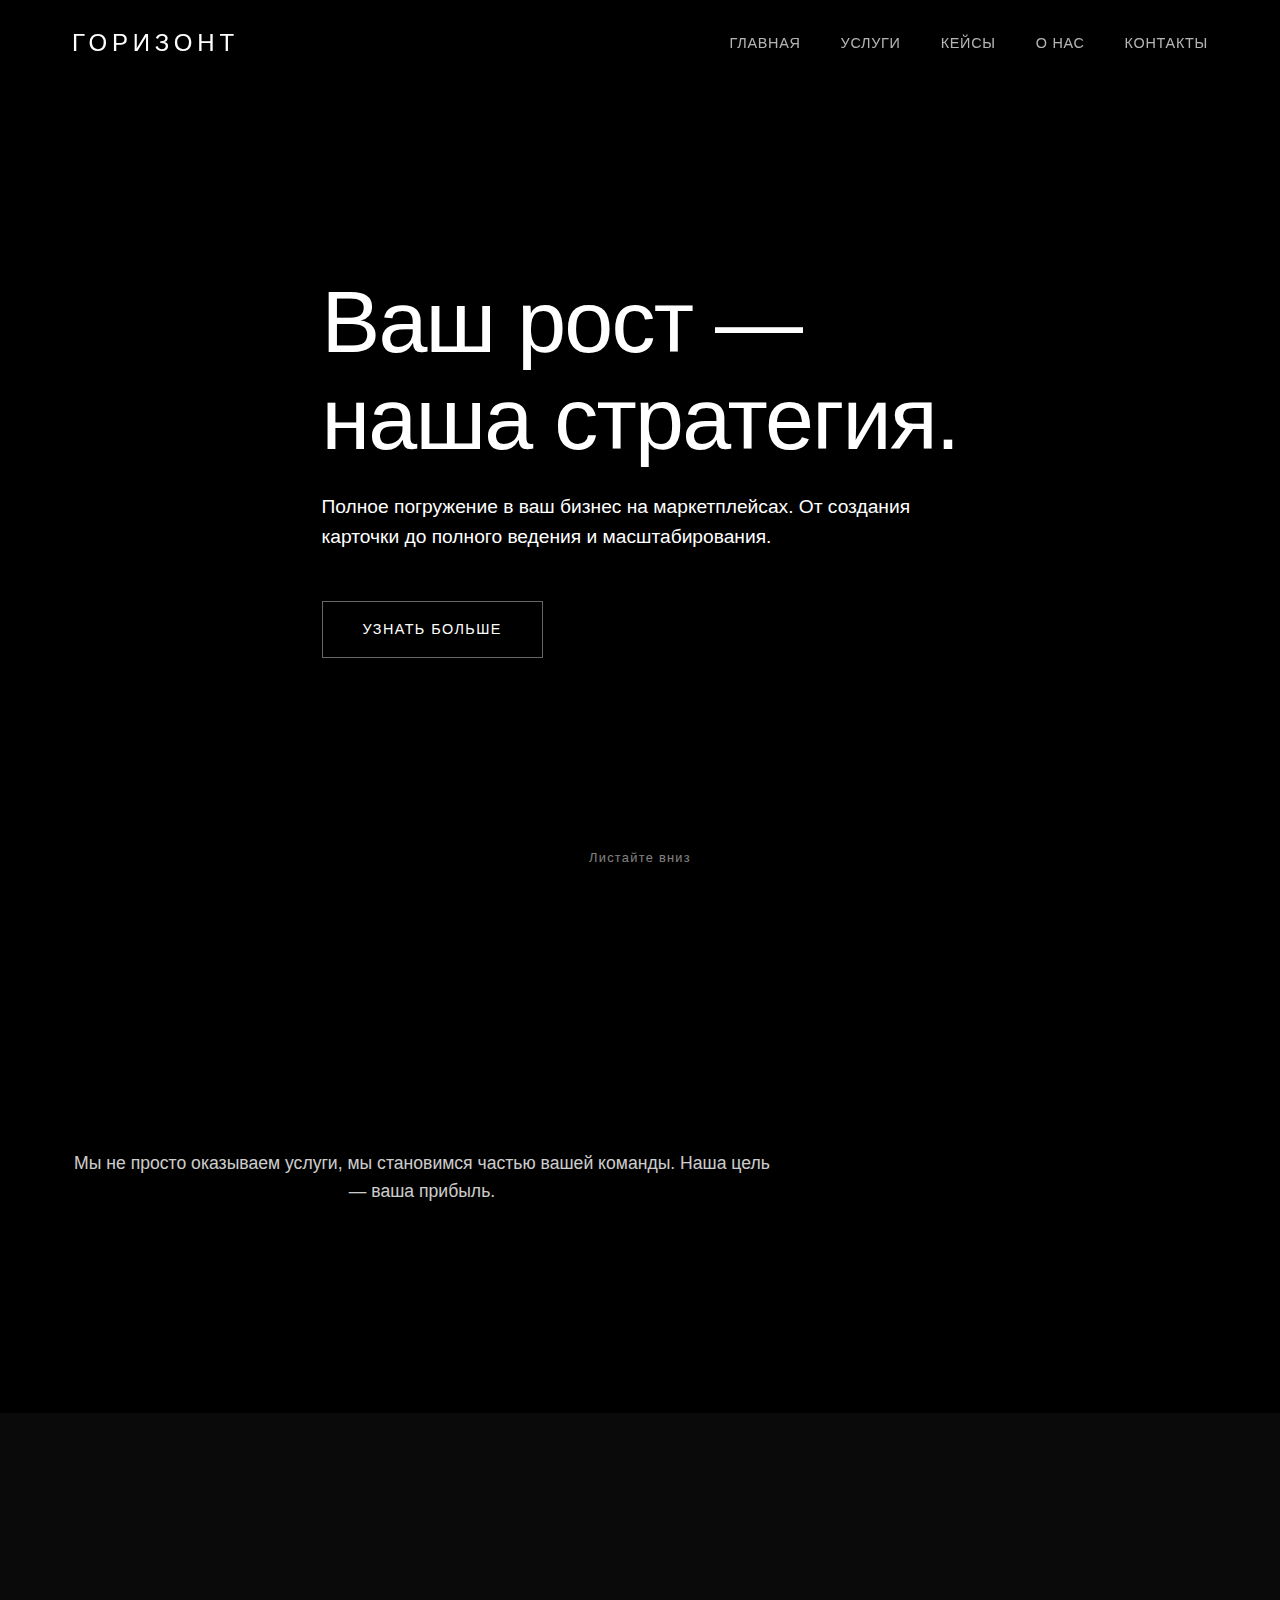
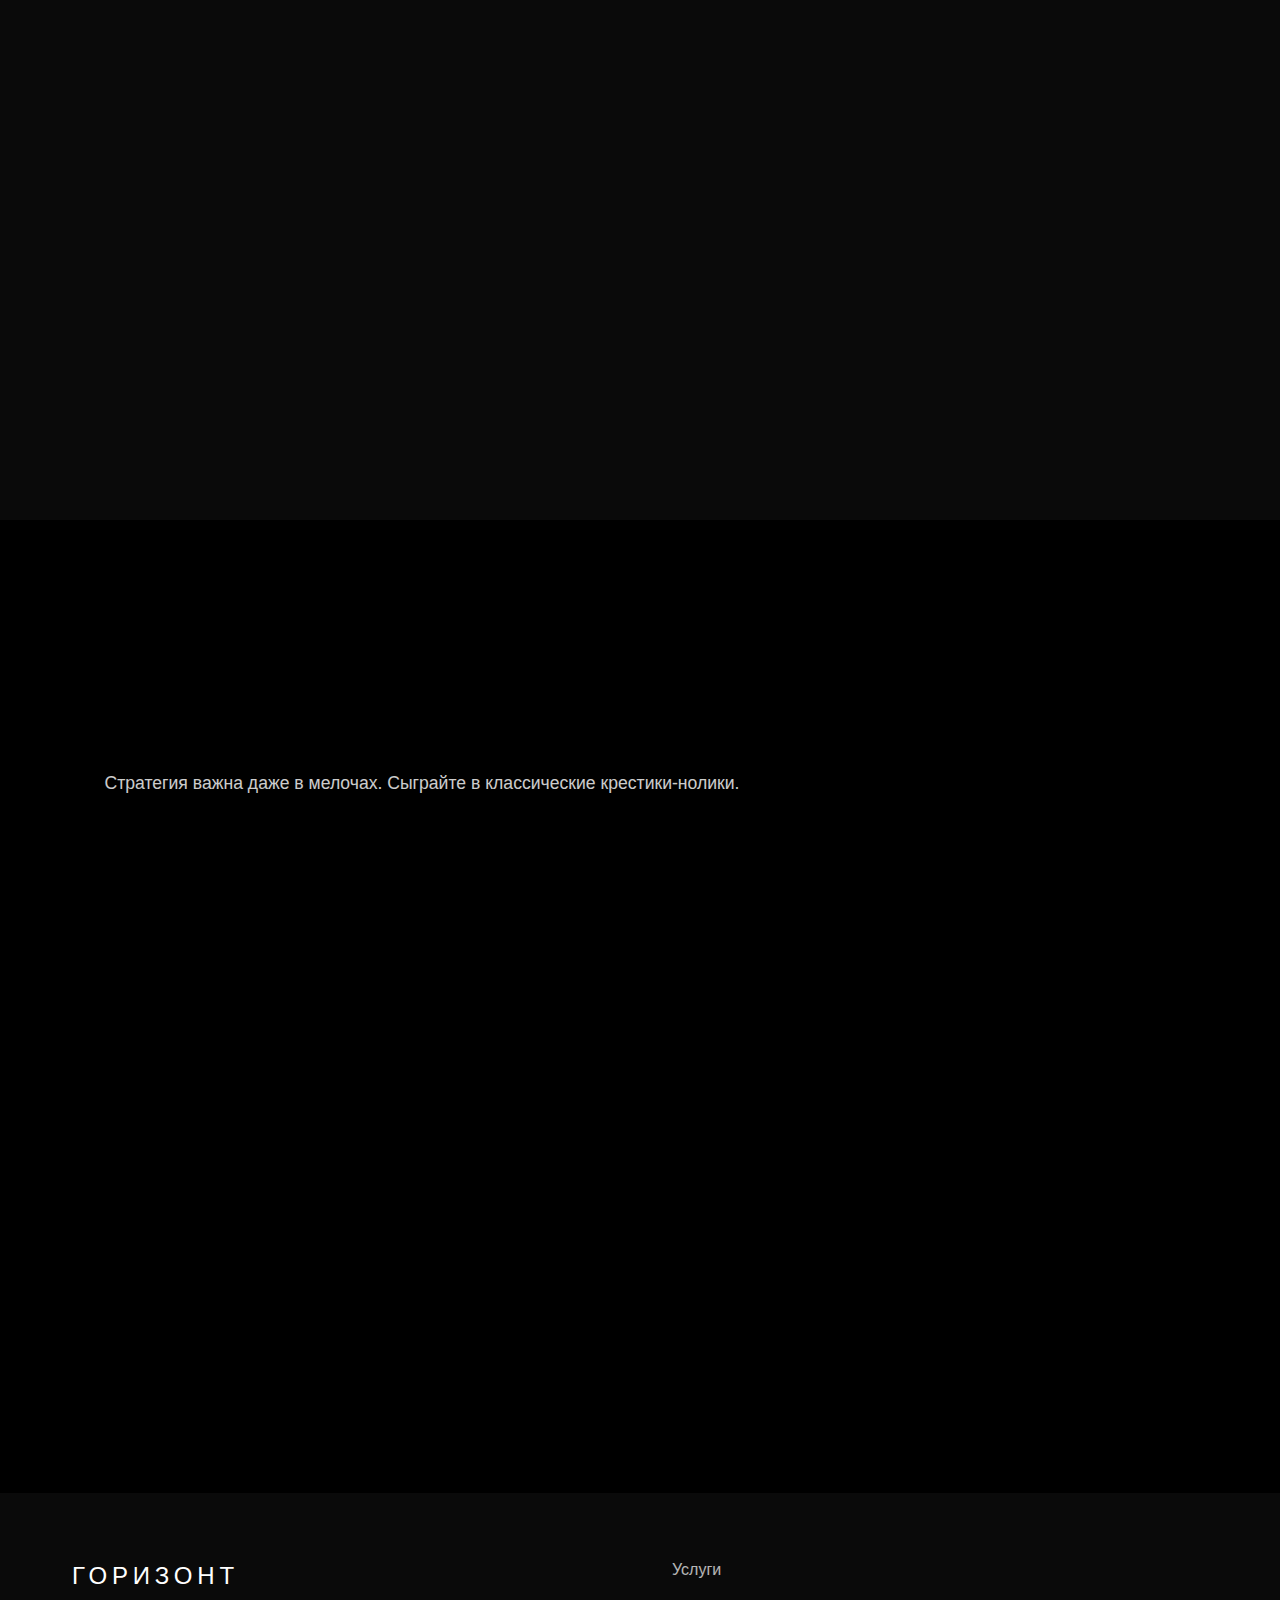
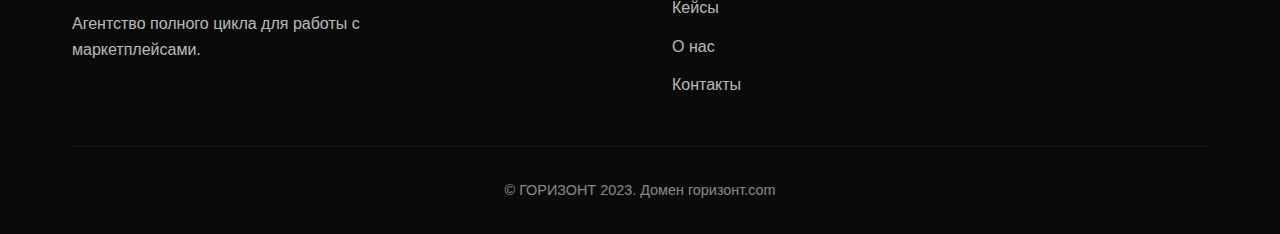
<file: index.html>
<!DOCTYPE html>
<html lang="ru">
<head>
    <meta charset="UTF-8">
    <meta name="viewport" content="width=device-width, initial-scale=1.0">
    <title>ГОРИЗОНТ | Агентство маркетплейсов</title>
    <link rel="stylesheet" href="css/style.css">
</head>
<body>
    <!-- Шапка -->
    <header class="header">
        <div class="container">
            <div class="logo">Горизонт</div>
            <nav class="nav">
                <a href="index.html" class="nav-link">Главная</a>
                <a href="services.html" class="nav-link">Услуги</a>
                <a href="cases.html" class="nav-link">Кейсы</a>
                <a href="about.html" class="nav-link">О нас</a>
                <a href="contacts.html" class="nav-link">Контакты</a>
            </nav>
            <div class="menu-toggle" id="menuToggle">
                <span></span><span></span><span></span>
            </div>
        </div>
    </header>

    <!-- Главный герой-экран -->
    <section class="hero">
        <div class="container">
            <h1 class="hero-title animate-on-scroll">Ваш рост —<br>наша стратегия.</h1>
            <p class="hero-subtitle animate-on-scroll">Полное погружение в ваш бизнес на маркетплейсах. От создания карточки до полного ведения и масштабирования.</p>
            <a href="#game" class="hero-cta animate-on-scroll">Узнать больше</a>
        </div>
        <div class="hero-scroll-indicator">Листайте вниз</div>
    </section>

    <!-- Секция с призывом к действию -->
    <section class="cta-section">
        <div class="container">
            <h2 class="section-title animate-on-scroll">Выводим бизнес на новый уровень</h2>
            <p class="section-text animate-on-scroll">Мы не просто оказываем услуги, мы становимся частью вашей команды. Наша цель — ваша прибыль.</p>
            <a href="contacts.html" class="cta-button animate-on-scroll">Обсудить проект</a>
        </div>
    </section>

    <!-- Секция "Услуги" (превью) -->
    <section class="services-preview">
        <div class="container">
            <h2 class="section-title animate-on-scroll">Наши услуги</h2>
            <div class="services-grid">
                <div class="service-card animate-on-scroll">
                    <h3>Полное ведение</h3>
                    <p>Ежедневный контроль и управление вашими площадками: от ценовой политики до анализа конкурентов.</p>
                </div>
                <div class="service-card animate-on-scroll">
                    <h3>Создание карточек</h3>
                    <p>Разрабатываем продающие карточки товаров, которые выделяются и конвертируют в заказы.</p>
                </div>
                <div class="service-card animate-on-scroll">
                    <h3>Аудит аккаунта</h3>
                    <p>Комплексная проверка вашего аккаунта и карточек для выявления точек роста и ошибок.</p>
                </div>
            </div>
            <div class="center-button">
                <a href="services.html" class="outline-button animate-on-scroll">Все услуги</a>
            </div>
        </div>
    </section>

    <!-- Секция с игрой -->
    <section id="game" class="game-section">
        <div class="container">
            <h2 class="section-title animate-on-scroll">Найдите момент для игры</h2>
            <p class="section-text animate-on-scroll">Стратегия важна даже в мелочах. Сыграйте в классические крестики-нолики.</p>
            <div class="game-container animate-on-scroll">
                <div class="game-status" id="status">Ваш ход (X)</div>
                <div class="board" id="board">
                    <div class="cell" data-index="0"></div>
                    <div class="cell" data-index="1"></div>
                    <div class="cell" data-index="2"></div>
                    <div class="cell" data-index="3"></div>
                    <div class="cell" data-index="4"></div>
                    <div class="cell" data-index="5"></div>
                    <div class="cell" data-index="6"></div>
                    <div class="cell" data-index="7"></div>
                    <div class="cell" data-index="8"></div>
                </div>
                <button class="reset-button" id="resetButton">Новая игра</button>
            </div>
        </div>
    </section>

    <!-- Подвал -->
    <footer class="footer">
        <div class="container">
            <div class="footer-content">
                <div class="footer-info">
                    <div class="logo">Горизонт</div>
                    <p>Агентство полного цикла для работы с маркетплейсами.</p>
                </div>
                <div class="footer-links">
                    <a href="services.html">Услуги</a>
                    <a href="cases.html">Кейсы</a>
                    <a href="about.html">О нас</a>
                    <a href="contacts.html">Контакты</a>
                </div>
            </div>
            <div class="footer-copyright">
                © ГОРИЗОНТ 2023. Домен горизонт.com
            </div>
        </div>
    </footer>

    <script src="js/script.js"></script>
    <script>
        // Логика игры в крестики-нолики
        document.addEventListener('DOMContentLoaded', function() {
            const statusDisplay = document.getElementById('status');
            const cells = document.querySelectorAll('.cell');
            const resetButton = document.getElementById('resetButton');

            let gameActive = true;
            let currentPlayer = "X";
            let gameState = ["", "", "", "", "", "", "", "", ""];

            const winningMessage = () => `Игрок ${currentPlayer} победил!`;
            const drawMessage = () => `Ничья!`;
            const currentPlayerTurn = () => `Ваш ход (${currentPlayer})`;

            statusDisplay.innerHTML = currentPlayerTurn();

            const winningConditions = [
                [0, 1, 2], [3, 4, 5], [6, 7, 8],
                [0, 3, 6], [1, 4, 7], [2, 5, 8],
                [0, 4, 8], [2, 4, 6]
            ];

            function handleCellPlayed(clickedCell, clickedCellIndex) {
                gameState[clickedCellIndex] = currentPlayer;
                clickedCell.innerHTML = currentPlayer;
            }

            function handlePlayerChange() {
                currentPlayer = currentPlayer === "X" ? "O" : "X";
                statusDisplay.innerHTML = currentPlayerTurn();
            }

            function handleResultValidation() {
                let roundWon = false;
                for (let i = 0; i < winningConditions.length; i++) {
                    const [a, b, c] = winningConditions[i];
                    if (gameState[a] && gameState[a] === gameState[b] && gameState[a] === gameState[c]) {
                        roundWon = true;
                        break;
                    }
                }

                if (roundWon) {
                    statusDisplay.innerHTML = winningMessage();
                    gameActive = false;
                    return;
                }

                const roundDraw = !gameState.includes("");
                if (roundDraw) {
                    statusDisplay.innerHTML = drawMessage();
                    gameActive = false;
                    return;
                }

                handlePlayerChange();
            }

            function handleCellClick(clickedCellEvent) {
                const clickedCell = clickedCellEvent.target;
                const clickedCellIndex = parseInt(clickedCell.getAttribute('data-index'));

                if (gameState[clickedCellIndex] !== "" || !gameActive) return;

                handleCellPlayed(clickedCell, clickedCellIndex);
                handleResultValidation();
            }

            function handleRestartGame() {
                gameActive = true;
                currentPlayer = "X";
                gameState = ["", "", "", "", "", "", "", "", ""];
                statusDisplay.innerHTML = currentPlayerTurn();
                cells.forEach(cell => cell.innerHTML = "");
            }

            cells.forEach(cell => cell.addEventListener('click', handleCellClick));
            resetButton.addEventListener('click', handleRestartGame);
        });
    </script>
</body>
</html>
</file>
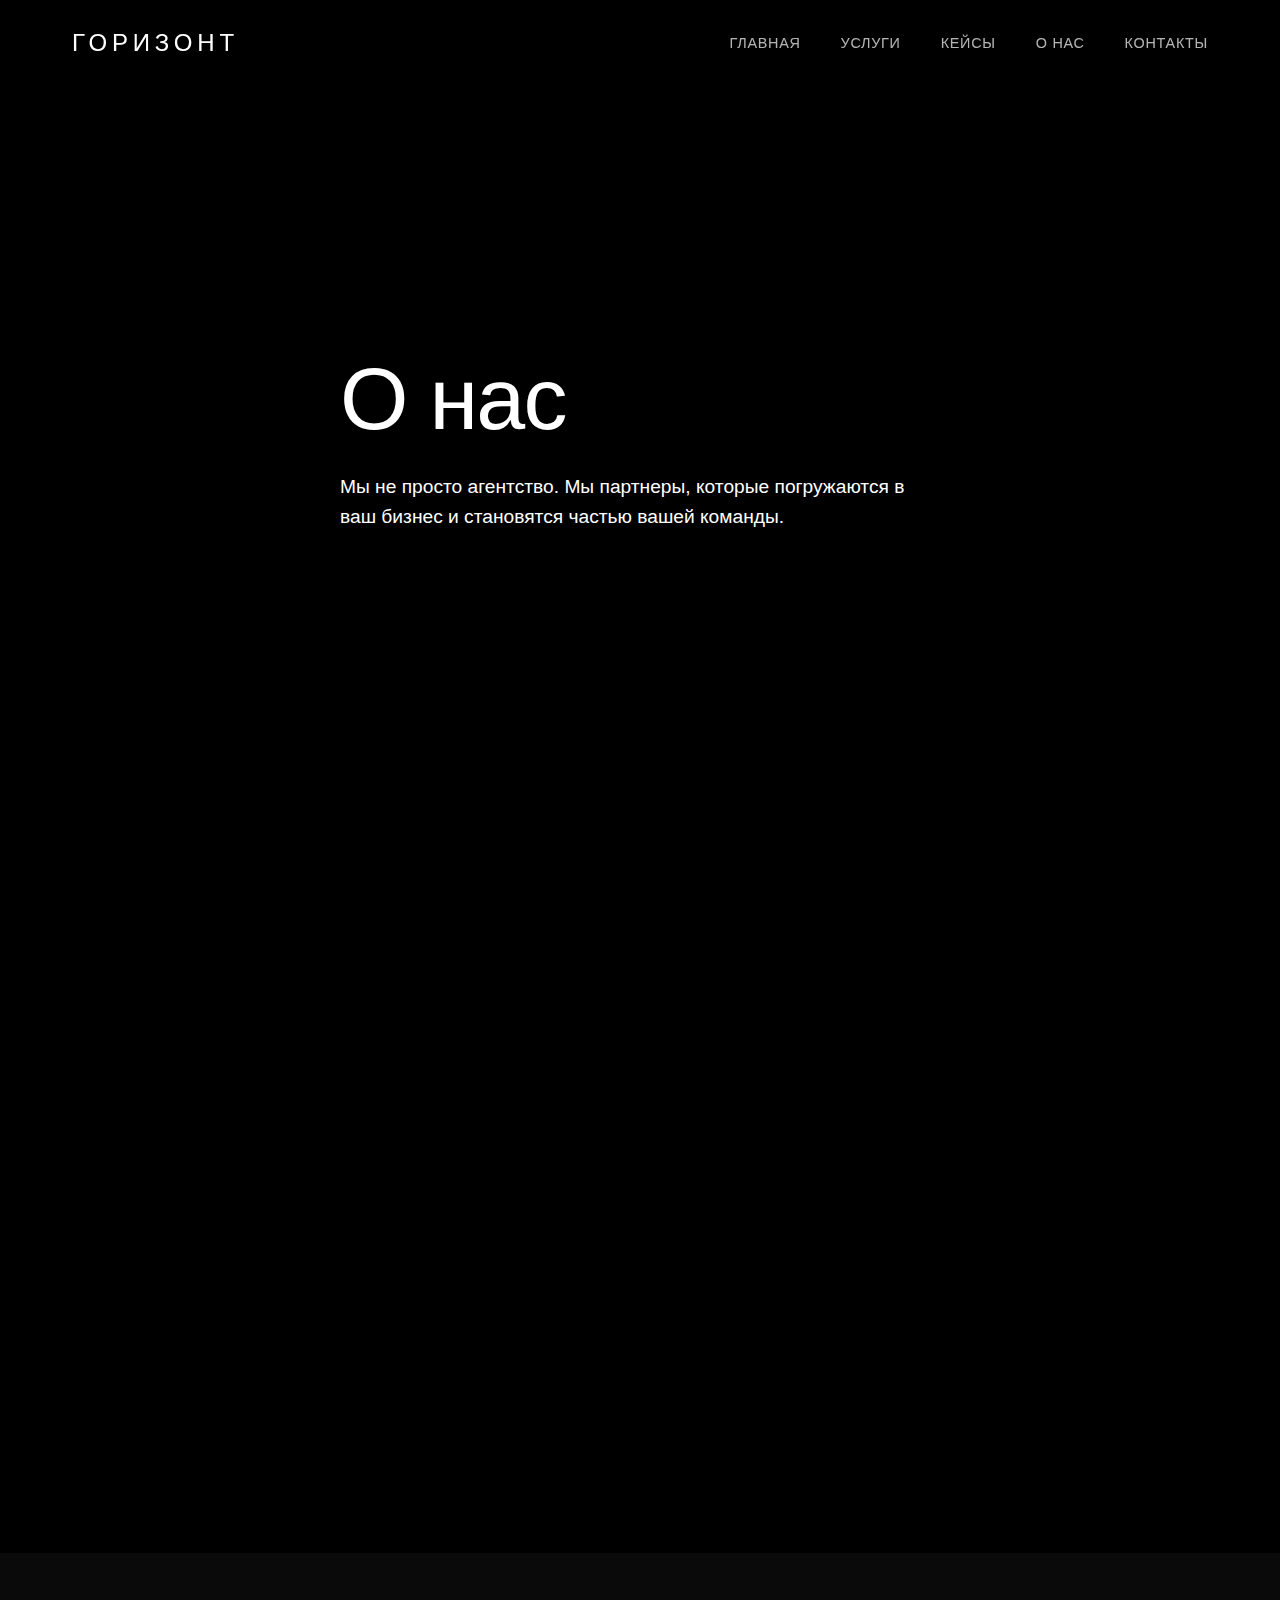
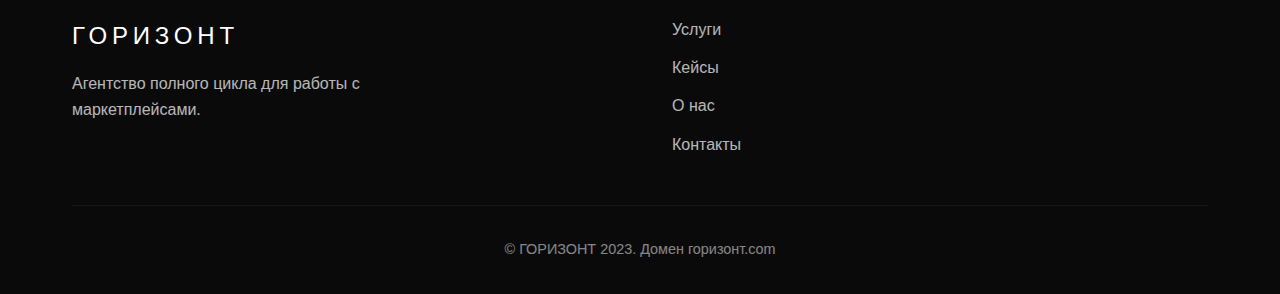
<file: about.html>
<!DOCTYPE html>
<html lang="ru">
<head>
    <meta charset="UTF-8">
    <meta name="viewport" content="width=device-width, initial-scale=1.0">
    <title>О нас | ГОРИЗОНТ</title>
    <link rel="stylesheet" href="css/style.css">
</head>
<body>
    <header class="header">
        <div class="container">
            <a href="index.html" class="logo">Горизонт</a>
            <nav class="nav">
                <a href="index.html" class="nav-link">Главная</a>
                <a href="services.html" class="nav-link">Услуги</a>
                <a href="cases.html" class="nav-link">Кейсы</a>
                <a href="about.html" class="nav-link">О нас</a>
                <a href="contacts.html" class="nav-link">Контакты</a>
            </nav>
            <div class="menu-toggle" id="menuToggle">
                <span></span><span></span><span></span>
            </div>
        </div>
    </header>

    <section class="hero">
        <div class="container">
            <h1 class="hero-title animate-on-scroll">О нас</h1>
            <p class="hero-subtitle animate-on-scroll">Мы не просто агентство. Мы партнеры, которые погружаются в ваш бизнес и становятся частью вашей команды.</p>
        </div>
    </section>

    <section class="about-content">
        <div class="container">
            <div class="about-text animate-on-scroll">
                <h2>Наша философия</h2>
                <p>Горизонт — это агентство, которое специализируется исключительно на маркетплейсах. Мы глубоко понимаем специфику работы с Wildberries, Ozon, Яндекс Маркет и другими площадками.</p>
                <p>Наша цель — не просто выполнить задачи, а добиться измеримых результатов: роста продаж, увеличения прибыли и масштабирования вашего бизнеса.</p>
            </div>

            <div class="about-text animate-on-scroll">
                <h2>Почему мы</h2>
                <ul>
                    <li>Глубокая экспертиза именно в маркетплейсах</li>
                    <li>Индивидуальный подход к каждому клиенту</li>
                    <li>Прозрачная отчетность и аналитика</li>
                    <li>Постоянное отслеживание изменений правил площадок</li>
                    <li>Ориентация на результат, а не на процесс</li>
                </ul>
            </div>

            <div class="about-text animate-on-scroll">
                <h2>Наша команда</h2>
                <p>В нашей команде только практики — специалисты, которые ежедневно работают с маркетплейсами, знают все тонкости и подводные камни. Мы постоянно обучаемся и отслеживаем все изменения в алгоритмах площадок.</p>
            </div>
        </div>
    </section>

    <footer class="footer">
        <div class="container">
            <div class="footer-content">
                <div class="footer-info">
                    <div class="logo">Горизонт</div>
                    <p>Агентство полного цикла для работы с маркетплейсами.</p>
                </div>
                <div class="footer-links">
                    <a href="services.html">Услуги</a>
                    <a href="cases.html">Кейсы</a>
                    <a href="about.html">О нас</a>
                    <a href="contacts.html">Контакты</a>
                </div>
            </div>
            <div class="footer-copyright">
                © ГОРИЗОНТ 2023. Домен горизонт.com
            </div>
        </div>
    </footer>

    <script src="js/script.js"></script>
</body>
</html>
</file>
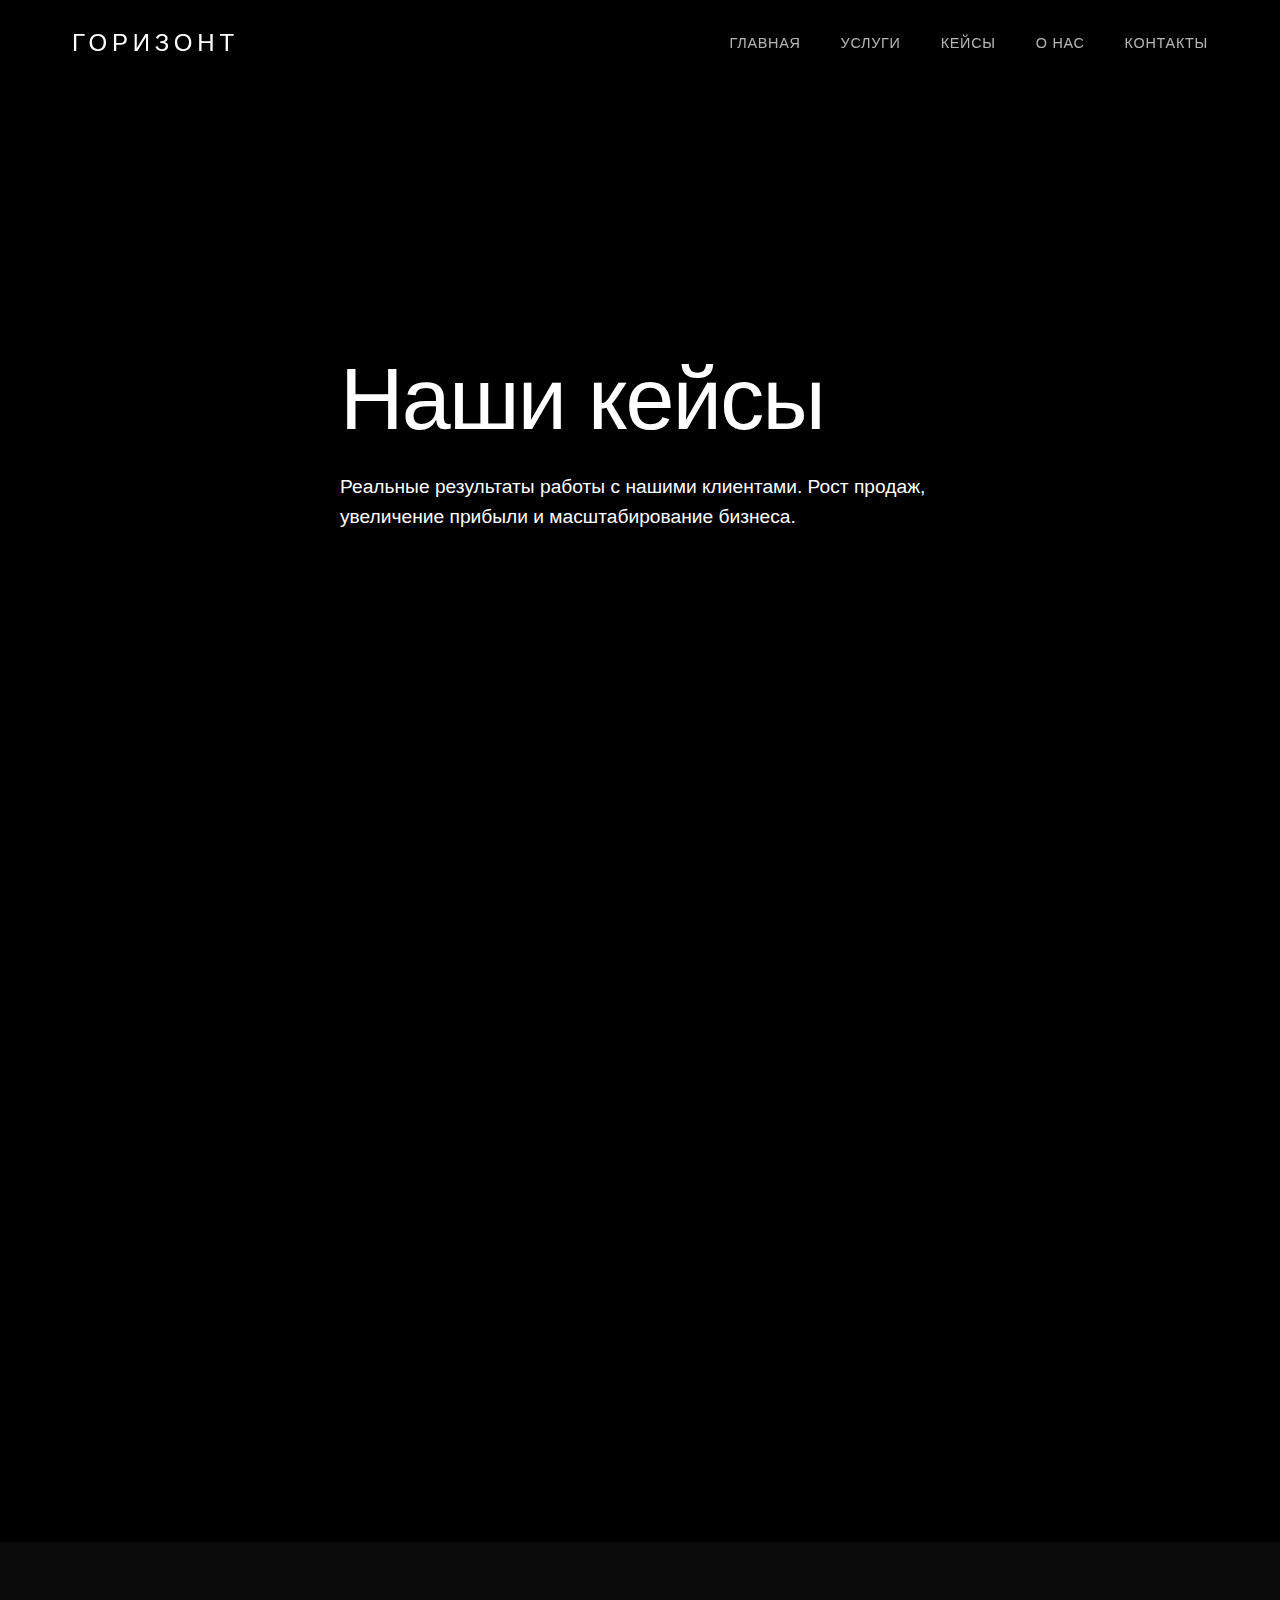
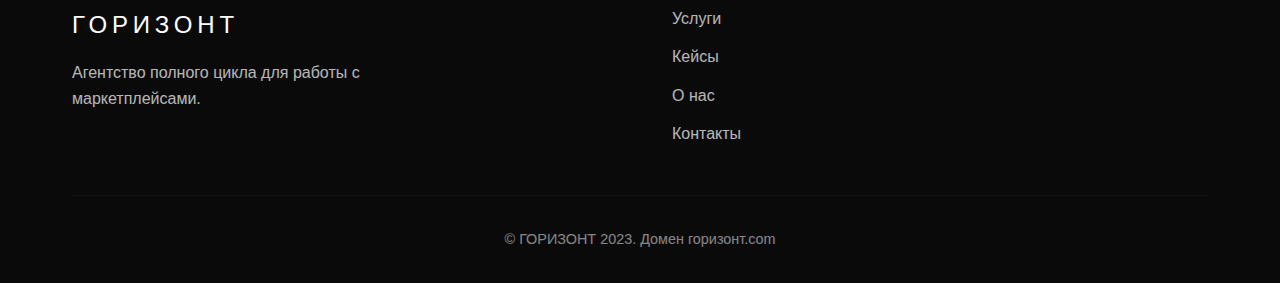
<file: cases.html>
<!DOCTYPE html>
<html lang="ru">
<head>
    <meta charset="UTF-8">
    <meta name="viewport" content="width=device-width, initial-scale=1.0">
    <title>Кейсы | ГОРИЗОНТ</title>
    <link rel="stylesheet" href="css/style.css">
</head>
<body>
    <header class="header">
        <div class="container">
            <a href="index.html" class="logo">Горизонт</a>
            <nav class="nav">
                <a href="index.html" class="nav-link">Главная</a>
                <a href="services.html" class="nav-link">Услуги</a>
                <a href="cases.html" class="nav-link">Кейсы</a>
                <a href="about.html" class="nav-link">О нас</a>
                <a href="contacts.html" class="nav-link">Контакты</a>
            </nav>
            <div class="menu-toggle" id="menuToggle">
                <span></span><span></span><span></span>
            </div>
        </div>
    </header>

    <section class="hero">
        <div class="container">
            <h1 class="hero-title animate-on-scroll">Наши кейсы</h1>
            <p class="hero-subtitle animate-on-scroll">Реальные результаты работы с нашими клиентами. Рост продаж, увеличение прибыли и масштабирование бизнеса.</p>
        </div>
    </section>

    <section class="cases-grid">
        <div class="container">
            <div class="case-item animate-on-scroll">
                <h3>Бренд одежды</h3>
                <p class="case-result">+187% к продажам за 3 месяца</p>
                <p>Запустили полное ведение на Wildberries и Ozon. Провели полный аудит карточек, оптимизировали цены и запустили рекламные кампании.</p>
            </div>

            <div class="case-item animate-on-scroll">
                <h3>Домашняя техника</h3>
                <p class="case-result">x2 оборачиваемость товара</p>
                <p>Настроили систему управления остатками и ценообразования. Внедрили сквозную аналитику для контроля эффективности.</p>
            </div>

            <div class="case-item animate-on-scroll">
                <h3>Косметика</h3>
                <p class="case-result">Выход в ТО-3 в своей категории</p>
                <p>Разработали стратегию продвижения нового бренда. С нуля создали все карточки товаров и настроили рекламные кампании.</p>
            </div>

            <div class="case-item animate-on-scroll">
                <h3>Детские товары</h3>
                <p class="case-result">-30% к логистическим издержкам</p>
                <p>Оптимизировали логистические процессы и работу со складом. Настроили систему предзаказов и управления ассортиментом.</p>
            </div>

            <div class="center-button animate-on-scroll">
                <a href="contacts.html" class="cta-button">Стать следующим кейсом</a>
            </div>
        </div>
    </section>

    <footer class="footer">
        <div class="container">
            <div class="footer-content">
                <div class="footer-info">
                    <div class="logo">Горизонт</div>
                    <p>Агентство полного цикла для работы с маркетплейсами.</p>
                </div>
                <div class="footer-links">
                    <a href="services.html">Услуги</a>
                    <a href="cases.html">Кейсы</a>
                    <a href="about.html">О нас</a>
                    <a href="contacts.html">Контакты</a>
                </div>
            </div>
            <div class="footer-copyright">
                © ГОРИЗОНТ 2023. Домен горизонт.com
            </div>
        </div>
    </footer>

    <script src="js/script.js"></script>
</body>
</html>
</file>
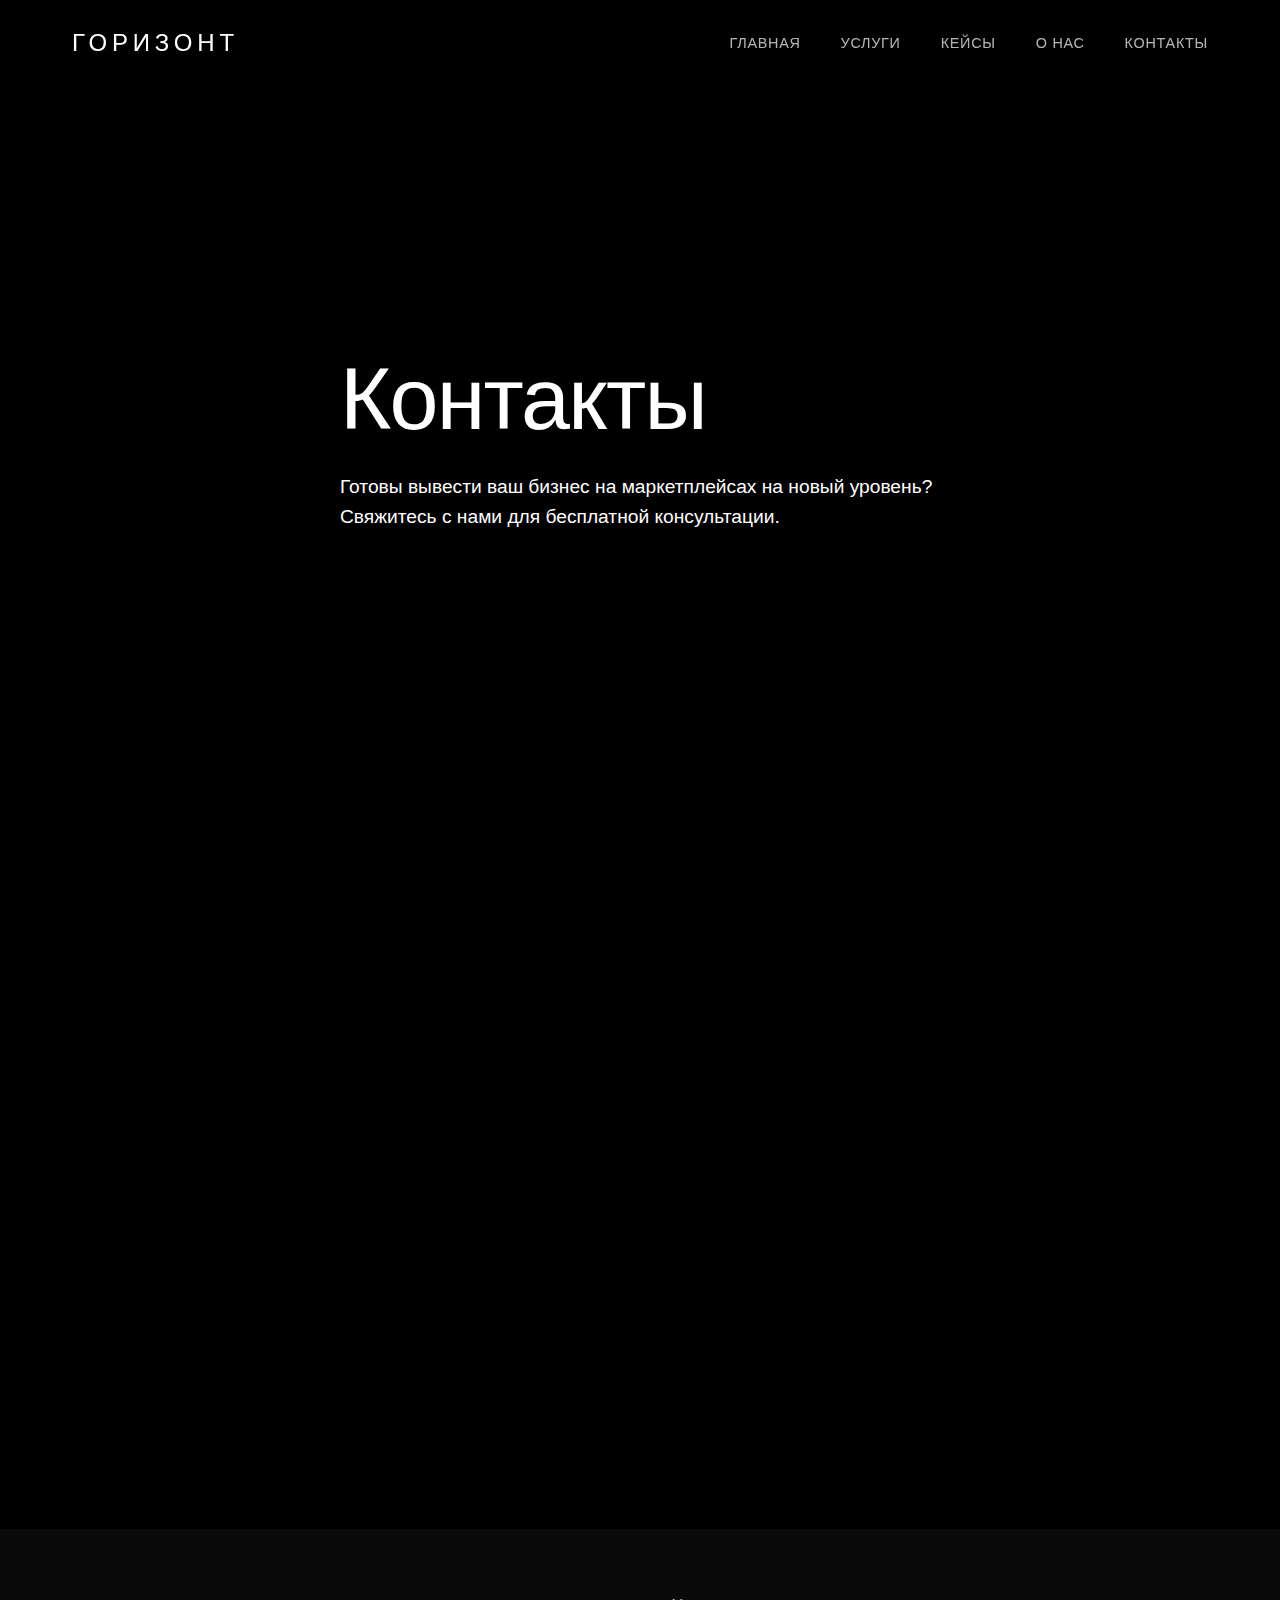
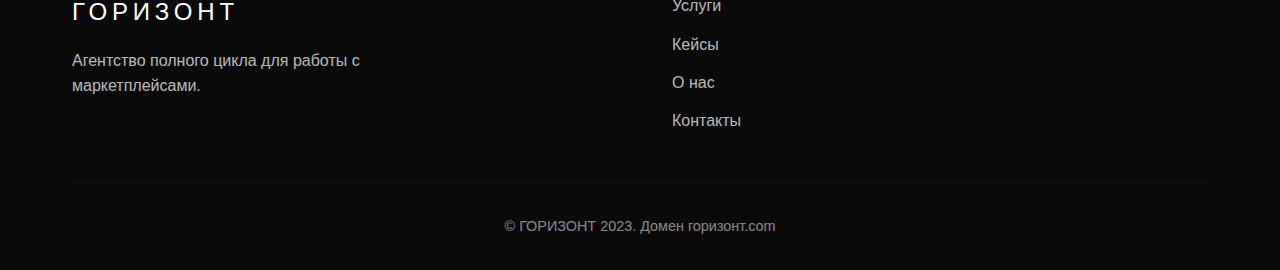
<file: contacts.html>
<!DOCTYPE html>
<html lang="ru">
<head>
    <meta charset="UTF-8">
    <meta name="viewport" content="width=device-width, initial-scale=1.0">
    <title>Контакты | ГОРИЗОНТ</title>
    <link rel="stylesheet" href="css/style.css">
</head>
<body>
    <header class="header">
        <div class="container">
            <a href="index.html" class="logo">Горизонт</a>
            <nav class="nav">
                <a href="index.html" class="nav-link">Главная</a>
                <a href="services.html" class="nav-link">Услуги</a>
                <a href="cases.html" class="nav-link">Кейсы</a>
                <a href="about.html" class="nav-link">О нас</a>
                <a href="contacts.html" class="nav-link">Контакты</a>
            </nav>
            <div class="menu-toggle" id="menuToggle">
                <span></span><span></span><span></span>
            </div>
        </div>
    </header>

    <section class="hero">
        <div class="container">
            <h1 class="hero-title animate-on-scroll">Контакты</h1>
            <p class="hero-subtitle animate-on-scroll">Готовы вывести ваш бизнес на маркетплейсах на новый уровень? Свяжитесь с нами для бесплатной консультации.</p>
        </div>
    </section>

    <section class="contacts-content">
        <div class="container">
            <div class="contact-info animate-on-scroll">
                <h2>Свяжитесь с нами</h2>
                <p>Email: <a href="mailto:info@горизонт.com">info@горизонт.com</a></p>
                <p>Телефон: <a href="tel:+78000000000">+7 (800) 000-00-00</a></p>
                <p>Телеграм: <a href="https://t.me/gorizont_agency" target="_blank">@gorizont_agency</a></p>
            </div>

            <form class="contact-form animate-on-scroll">
                <h2>Форма обратной связи</h2>
                <div class="form-group">
                    <input type="text" placeholder="Ваше имя" required>
                </div>
                <div class="form-group">
                    <input type="email" placeholder="Ваш email" required>
                </div>
                <div class="form-group">
                    <input type="tel" placeholder="Ваш телефон">
                </div>
                <div class="form-group">
                    <textarea placeholder="Расскажите о вашем проекте" rows="5" required></textarea>
                </div>
                <button type="submit" class="cta-button">Отправить сообщение</button>
            </form>
        </div>
    </section>

    <footer class="footer">
        <div class="container">
            <div class="footer-content">
                <div class="footer-info">
                    <div class="logo">Горизонт</div>
                    <p>Агентство полного цикла для работы с маркетплейсами.</p>
                </div>
                <div class="footer-links">
                    <a href="services.html">Услуги</a>
                    <a href="cases.html">Кейсы</a>
                    <a href="about.html">О нас</a>
                    <a href="contacts.html">Контакты</a>
                </div>
            </div>
            <div class="footer-copyright">
                © ГОРИЗОНТ 2023. Домен горизонт.com
            </div>
        </div>
    </footer>

    <script src="js/script.js"></script>
</body>
</html>
</file>
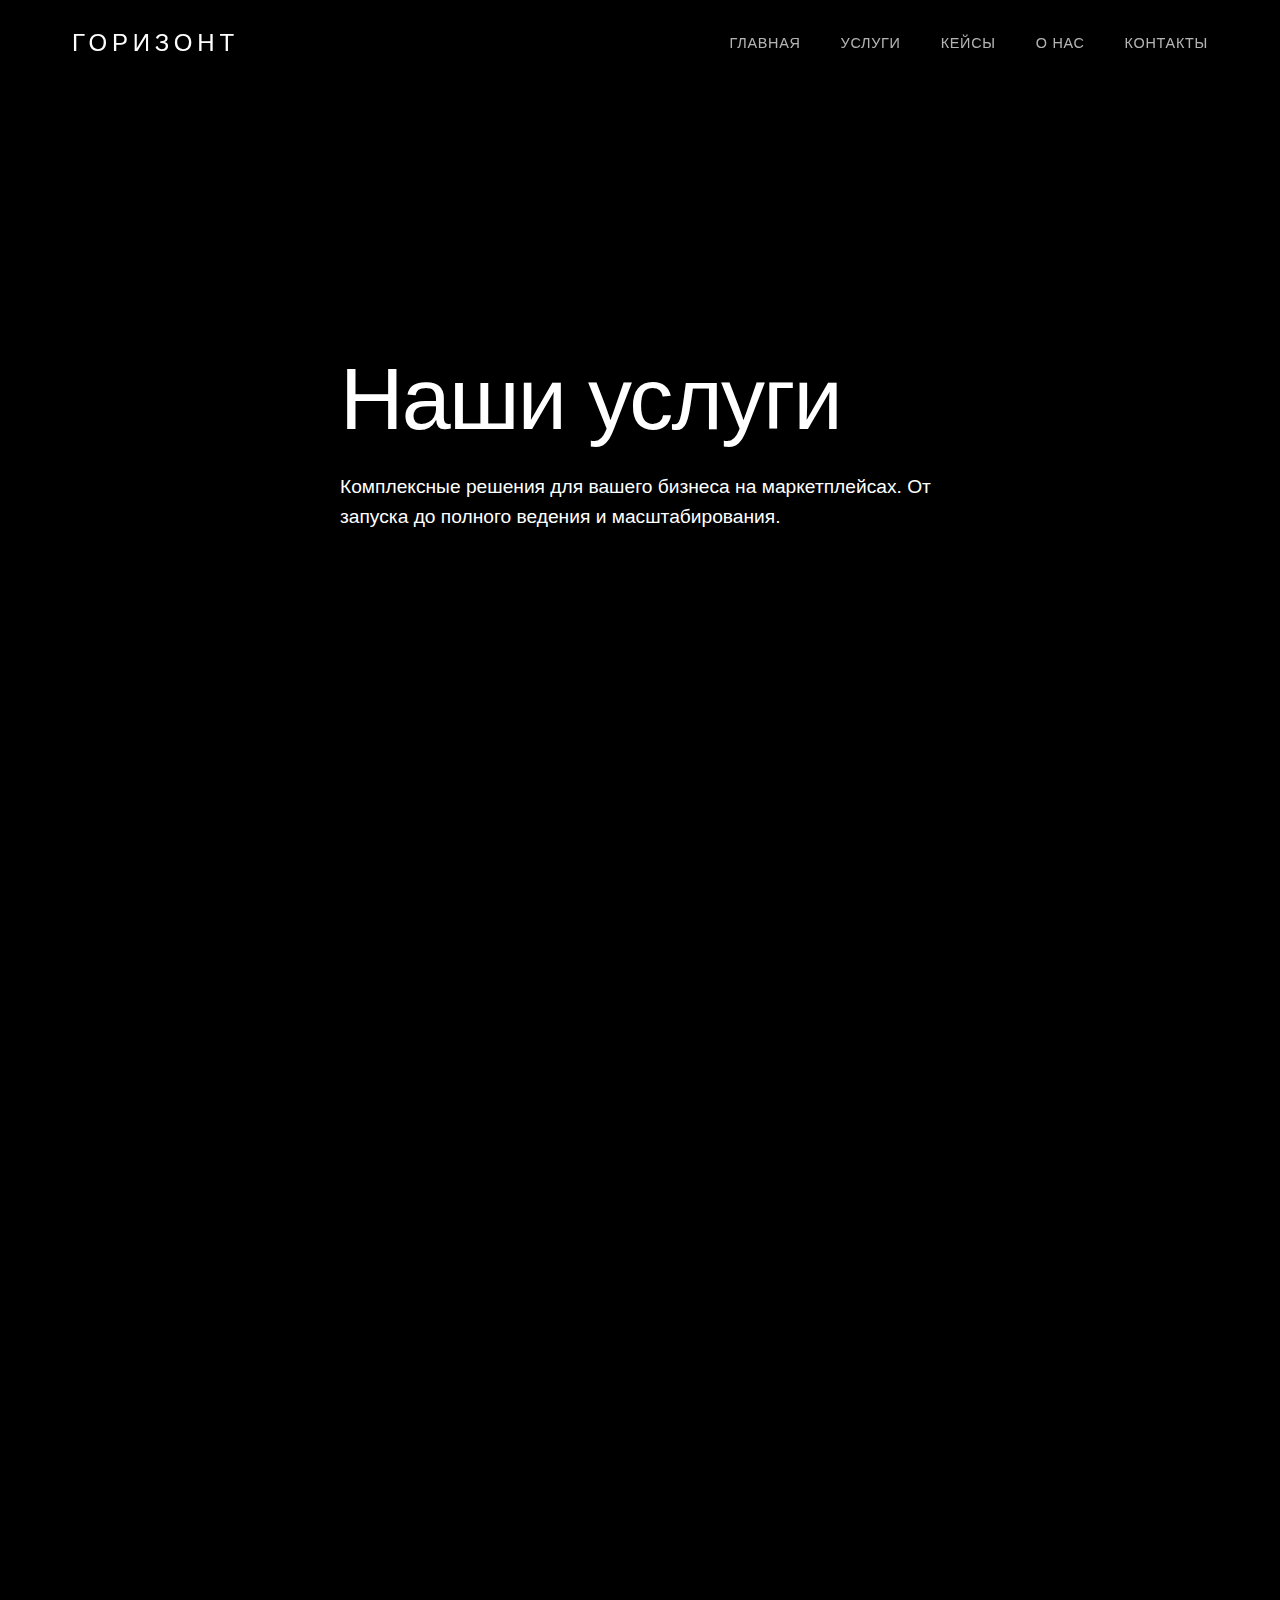
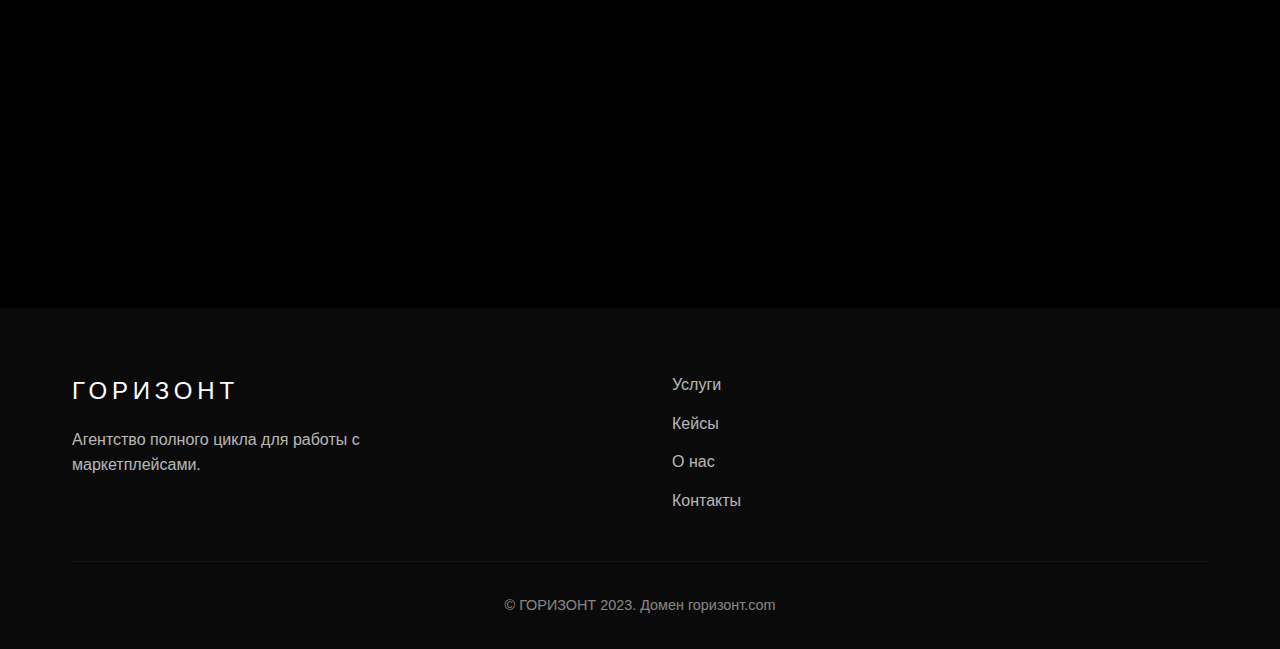
<file: services.html>
<!DOCTYPE html>
<html lang="ru">
<head>
    <meta charset="UTF-8">
    <meta name="viewport" content="width=device-width, initial-scale=1.0">
    <title>Услуги | ГОРИЗОНТ</title>
    <link rel="stylesheet" href="css/style.css">
</head>
<body>
    <header class="header">
        <div class="container">
            <a href="index.html" class="logo">Горизонт</a>
            <nav class="nav">
                <a href="index.html" class="nav-link">Главная</a>
                <a href="services.html" class="nav-link">Услуги</a>
                <a href="cases.html" class="nav-link">Кейсы</a>
                <a href="about.html" class="nav-link">О нас</a>
                <a href="contacts.html" class="nav-link">Контакты</a>
            </nav>
            <div class="menu-toggle" id="menuToggle">
                <span></span><span></span><span></span>
            </div>
        </div>
    </header>

    <section class="hero">
        <div class="container">
            <h1 class="hero-title animate-on-scroll">Наши услуги</h1>
            <p class="hero-subtitle animate-on-scroll">Комплексные решения для вашего бизнеса на маркетплейсах. От запуска до полного ведения и масштабирования.</p>
        </div>
    </section>

    <section class="services-full">
        <div class="container">
            <div class="service-item animate-on-scroll">
                <h2>Полное ведение маркетплейсов</h2>
                <p>Ежедневное управление вашими площадками: контроль заказами, отработка негативных отзывов, мониторинг актуальных трендов, ценовая политика, анализ конкурентов, актуальный ассортимент.</p>
                <ul>
                    <li>Настройка и ведение кабинетов</li>
                    <li>Управление остатками и ценами</li>
                    <li>Работа с отзывами и рейтингом</li>
                    <li>Ежедневный мониторинг и отчетность</li>
                </ul>
            </div>

            <div class="service-item animate-on-scroll">
                <h2>Создание и оптимизация карточек товаров</h2>
                <p>Разрабатываем продающие карточки товаров, которые выделяются на фоне конкурентов и конвертируют просмотры в заказы.</p>
                <ul>
                    <li>Подбор и кластеризация ключевых слов</li>
                    <li>Написание продающих заголовков и описаний</li>
                    <li>Подготовка профессионального контента (фото/видео)</li>
                    <li>SEO-оптимизация карточек</li>
                </ul>
            </div>

            <div class="service-item animate-on-scroll">
                <h2>Аудит аккаунта и карточек товаров</h2>
                <p>Комплексная проверка вашего аккаунта для выявления ошибок, точек роста и разработки стратегии развития.</p>
                <ul>
                    <li>Анализ текущих показателей</li>
                    <li>Выявление ошибок в карточках товаров</li>
                    <li>Анализ конкурентов и ниши</li>
                    <li>Рекомендации по улучшению эффективности</li>
                </ul>
            </div>

            <div class="service-item animate-on-scroll">
                <h2>Подбор и обучение персонала</h2>
                <p>Поможем найти и обучить специалистов для самостоятельного ведения ваших маркетплейсов.</p>
                <ul>
                    <li>Разработка требований к специалистам</li>
                    <li>Поиск и проведение собеседований</li>
                    <li>Обучение сотрудников</li>
                    <li>Разработка регламентов работы</li>
                </ul>
            </div>

            <div class="center-button animate-on-scroll">
                <a href="contacts.html" class="cta-button">Обсудить проект</a>
            </div>
        </div>
    </section>

    <footer class="footer">
        <div class="container">
            <div class="footer-content">
                <div class="footer-info">
                    <div class="logo">Горизонт</div>
                    <p>Агентство полного цикла для работы с маркетплейсами.</p>
                </div>
                <div class="footer-links">
                    <a href="services.html">Услуги</a>
                    <a href="cases.html">Кейсы</a>
                    <a href="about.html">О нас</a>
                    <a href="contacts.html">Контакты</a>
                </div>
            </div>
            <div class="footer-copyright">
                © ГОРИЗОНТ 2023. Домен горизонт.com
            </div>
        </div>
    </footer>

    <script src="js/script.js"></script>
</body>
</html>
</file>
<file: css/style.css>
/* css/style.css */

/* Базовый сброс стилей для тотального минимализма */
* {
    margin: 0;
    padding: 0;
    box-sizing: border-box;
    font-family: "Helvetica", "Arial", sans-serif;
}

html {
    scroll-behavior: smooth;
}

body {
    background-color: #000;
    color: #fff;
    line-height: 1.6;
    overflow-x: hidden;
}

.container {
    max-width: 1200px;
    margin: 0 auto;
    padding: 0 2rem;
}

/* Анимации появления элементов */
.animate-on-scroll {
    opacity: 0;
    transform: translateY(30px);
    transition: opacity 0.8s ease-out, transform 0.8s ease-out;
}

.animate-on-scroll.visible {
    opacity: 1;
    transform: translateY(0);
}

/* Шапка сайта */
.header {
    position: fixed;
    top: 0;
    left: 0;
    width: 100%;
    z-index: 1000;
    padding: 1.5rem 0;
    background-color: rgba(0, 0, 0, 0.8);
    backdrop-filter: blur(10px);
}

.header .container {
    display: flex;
    justify-content: space-between;
    align-items: center;
}

.logo {
    font-size: 1.5rem;
    font-weight: 500;
    letter-spacing: 0.2em;
    text-transform: uppercase;
    text-decoration: none;
    color: #fff;
}

.nav {
    display: flex;
    gap: 2.5rem;
}

.nav-link {
    color: #fff;
    text-decoration: none;
    font-size: 0.9rem;
    letter-spacing: 0.05em;
    text-transform: uppercase;
    opacity: 0.7;
    transition: opacity 0.3s ease;
}

.nav-link:hover {
    opacity: 1;
}

.menu-toggle {
    display: none;
    flex-direction: column;
    cursor: pointer;
    gap: 4px;
}

.menu-toggle span {
    width: 25px;
    height: 2px;
    background-color: #fff;
    transition: all 0.3s ease;
}

/* Главный экран */
.hero {
    min-height: 100vh;
    display: flex;
    flex-direction: column;
    justify-content: center;
    position: relative;
    padding: 6rem 0 4rem;
}

.hero-title {
    font-size: clamp(2.5rem, 8vw, 5.5rem);
    font-weight: 400;
    line-height: 1.1;
    margin-bottom: 1.5rem;
    letter-spacing: -0.02em;
}

.hero-subtitle {
    font-size: 1.2rem;
    max-width: 600px;
    margin-bottom: 3rem;
    opacity: 0.8;
    font-weight: 300;
}

.hero-cta {
    display: inline-block;
    padding: 1rem 2.5rem;
    border: 1px solid rgba(255, 255, 255, 0.4);
    color: #fff;
    text-decoration: none;
    text-transform: uppercase;
    letter-spacing: 0.1em;
    font-size: 0.9rem;
    transition: all 0.3s ease;
}

.hero-cta:hover {
    background-color: #fff;
    color: #000;
}

.hero-scroll-indicator {
    position: absolute;
    bottom: 2rem;
    left: 50%;
    transform: translateX(-50%);
    font-size: 0.8rem;
    opacity: 0.5;
    letter-spacing: 0.1em;
}

/* Общие стили для секций */
section {
    padding: 8rem 0;
}

.section-title {
    font-size: clamp(2rem, 5vw, 3.5rem);
    font-weight: 400;
    margin-bottom: 1.5rem;
    line-height: 1.2;
}

.section-text {
    font-size: 1.1rem;
    max-width: 700px;
    margin-bottom: 3rem;
    opacity: 0.8;
    font-weight: 300;
}

/* Секция CTA */
.cta-section {
    text-align: center;
}

.cta-button {
    display: inline-block;
    padding: 1.2rem 3rem;
    background-color: #fff;
    color: #000;
    text-decoration: none;
    text-transform: uppercase;
    letter-spacing: 0.1em;
    font-size: 0.9rem;
    font-weight: 500;
    transition: all 0.3s ease;
}

.cta-button:hover {
    background-color: transparent;
    color: #fff;
    outline: 1px solid #fff;
}

/* Секция услуг (превью) */
.services-preview {
    background-color: #0a0a0a;
}

.services-grid {
    display: grid;
    grid-template-columns: repeat(auto-fit, minmax(300px, 1fr));
    gap: 2rem;
    margin-bottom: 4rem;
}

.service-card {
    padding: 2.5rem;
    background-color: rgba(255, 255, 255, 0.03);
    border: 1px solid rgba(255, 255, 255, 0.05);
    transition: transform 0.3s ease;
}

.service-card:hover {
    transform: translateY(-5px);
}

.service-card h3 {
    font-size: 1.5rem;
    margin-bottom: 1rem;
    font-weight: 400;
}

.service-card p {
    opacity: 0.7;
    line-height: 1.6;
}

.center-button {
    text-align: center;
}

.outline-button {
    display: inline-block;
    padding: 1rem 2.5rem;
    border: 1px solid rgba(255, 255, 255, 0.4);
    color: #fff;
    text-decoration: none;
    text-transform: uppercase;
    letter-spacing: 0.1em;
    font-size: 0.9rem;
    transition: all 0.3s ease;
}

.outline-button:hover {
    background-color: #fff;
    color: #000;
}

/* Секция с игрой */
.game-section {
    text-align: center;
}

.game-container {
    display: inline-block;
    background-color: rgba(255, 255, 255, 0.03);
    padding: 3rem;
    border: 1px solid rgba(255, 255, 255, 0.05);
}

.game-status {
    text-align: center;
    margin-bottom: 2rem;
    font-size: 1.2rem;
    min-height: 2rem;
}

.board {
    display: grid;
    grid-template-columns: repeat(3, 100px);
    grid-template-rows: repeat(3, 100px);
    gap: 6px;
    margin: 0 auto;
}

.cell {
    width: 100px;
    height: 100px;
    background-color: rgba(255, 255, 255, 0.05);
    display: flex;
    justify-content: center;
    align-items: center;
    font-size: 2.5rem;
    font-weight: 300;
    cursor: pointer;
    transition: background-color 0.3s ease;
}

.cell:hover {
    background-color: rgba(255, 255, 255, 0.1);
}

.reset-button {
    margin-top: 2rem;
    padding: 0.8rem 2rem;
    background: transparent;
    color: white;
    border: 1px solid rgba(255, 255, 255, 0.4);
    cursor: pointer;
    font-size: 0.9rem;
    letter-spacing: 0.1em;
    text-transform: uppercase;
    transition: all 0.3s ease;
}

.reset-button:hover {
    background-color: white;
    color: black;
}

/* Подвал */
.footer {
    background-color: #0a0a0a;
    padding: 4rem 0 2rem;
}

.footer-content {
    display: grid;
    grid-template-columns: 1fr 1fr;
    gap: 4rem;
    margin-bottom: 3rem;
}

.footer-info p {
    opacity: 0.7;
    margin-top: 1rem;
    max-width: 300px;
}

.footer-links {
    display: flex;
    flex-direction: column;
    gap: 0.8rem;
}

.footer-links a {
    color: #fff;
    text-decoration: none;
    opacity: 0.7;
    transition: opacity 0.3s ease;
}

.footer-links a:hover {
    opacity: 1;
}

.footer-copyright {
    text-align: center;
    opacity: 0.5;
    font-size: 0.9rem;
    padding-top: 2rem;
    border-top: 1px solid rgba(255, 255, 255, 0.1);
}

/* Адаптивность */
@media (max-width: 768px) {
    .container {
        padding: 0 1.5rem;
    }

    .nav {
        display: none;
        position: fixed;
        top: 0;
        left: 0;
        width: 100%;
        height: 100vh;
        background-color: #000;
        flex-direction: column;
        justify-content: center;
        align-items: center;
        gap: 2rem;
    }

    .nav.active {
        display: flex;
    }

    .menu-toggle {
        display: flex;
        z-index: 1001;
    }

    .footer-content {
        grid-template-columns: 1fr;
        gap: 2rem;
    }

    .board {
        grid-template-columns: repeat(3, 80px);
        grid-template-rows: repeat(3, 80px);
    }

    .cell {
        width: 80px;
        height: 80px;
    }
}
</file>
